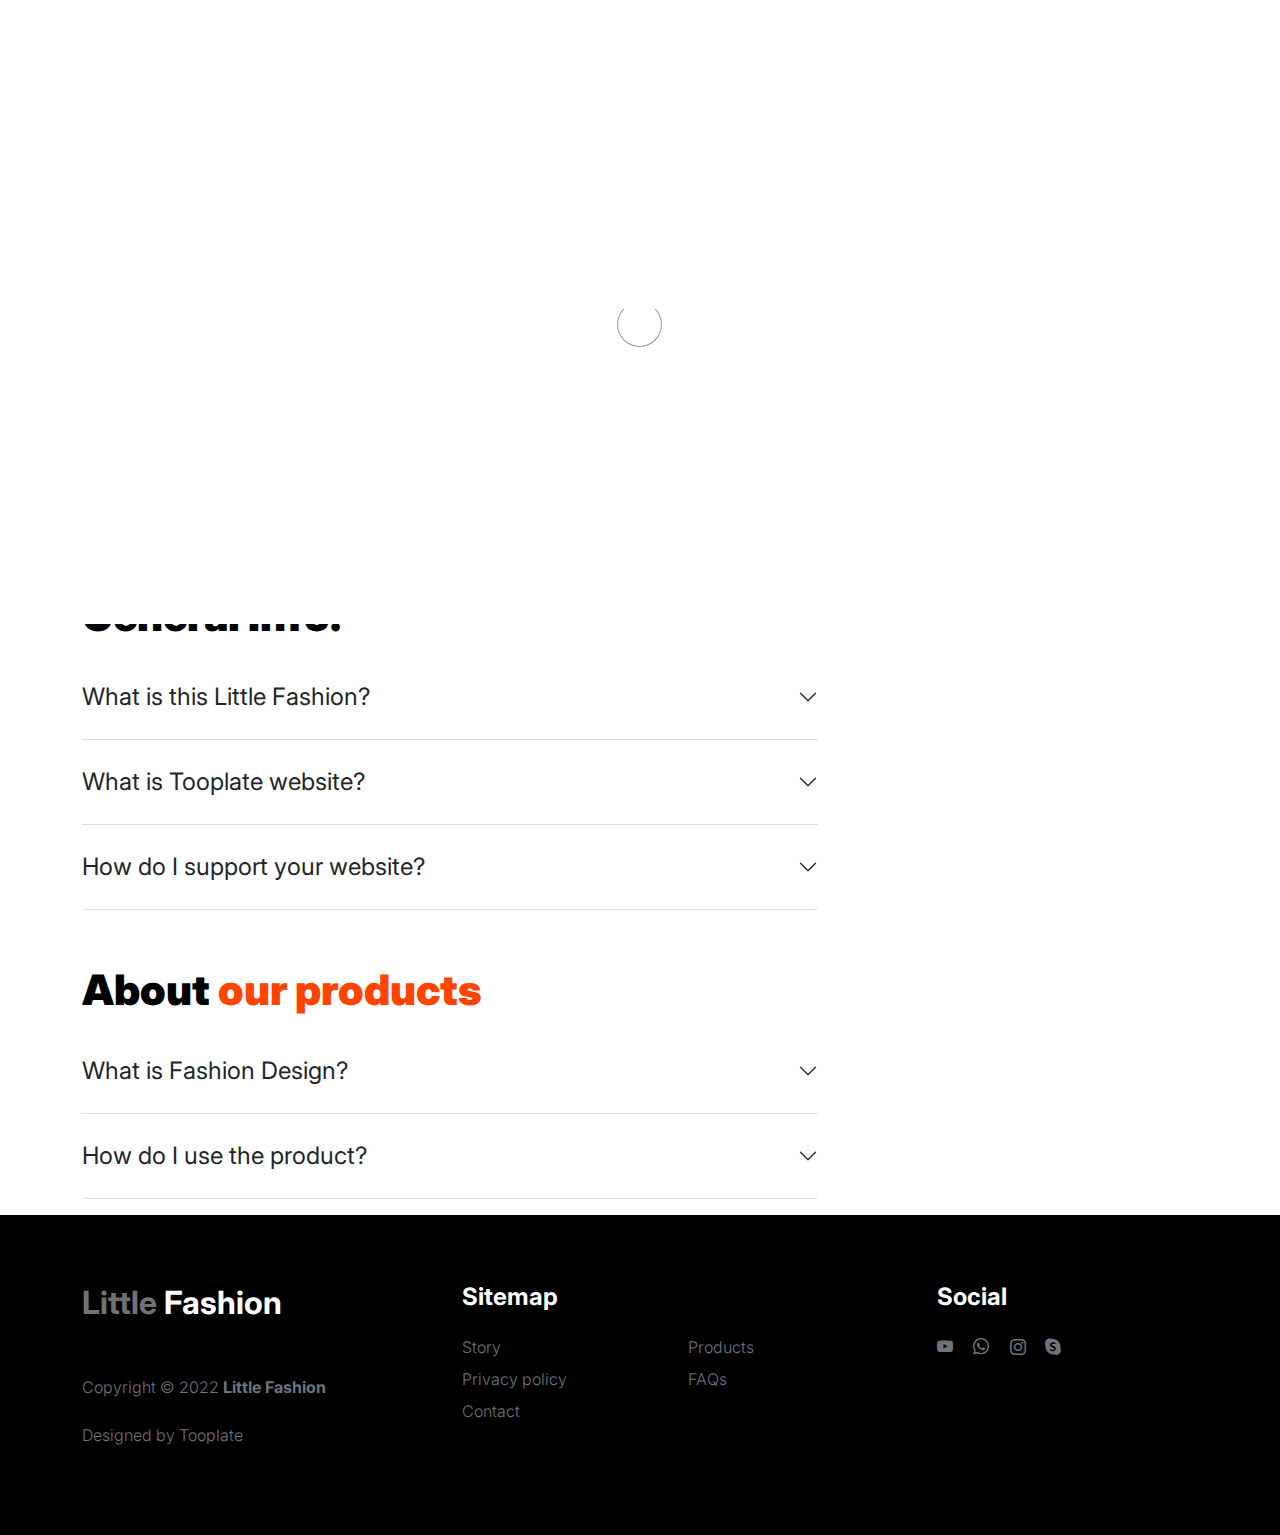
<file: faq.html>
<!doctype html>
<html lang="en">
    <head>
        <meta charset="utf-8">
        <meta name="viewport" content="width=device-width, initial-scale=1">

        <meta name="description" content="">
        <meta name="author" content="">

        <title>Tooplate's Little Fashion - FAQs Page</title>

        <!-- CSS FILES -->
        <link rel="preconnect" href="https://fonts.googleapis.com">

        <link rel="preconnect" href="https://fonts.gstatic.com" crossorigin>

        <link href="https://fonts.googleapis.com/css2?family=Inter:wght@100;300;400;700;900&display=swap" rel="stylesheet">

        <link href="css/bootstrap.min.css" rel="stylesheet">
        <link href="css/bootstrap-icons.css" rel="stylesheet">

        <link rel="stylesheet" href="css/slick.css"/>

        <link href="css/tooplate-little-fashion.css" rel="stylesheet">
        
<!--

Tooplate 2127 Little Fashion

https://www.tooplate.com/view/2127-little-fashion

-->
    </head>
    
    <body>

        <section class="preloader">
            <div class="spinner">
                <span class="sk-inner-circle"></span>
            </div>
        </section>
    
        <main>

            <nav class="navbar navbar-expand-lg">
                <div class="container">
                    <button class="navbar-toggler" type="button" data-bs-toggle="collapse" data-bs-target="#navbarNav" aria-controls="navbarNav" aria-expanded="false" aria-label="Toggle navigation">
                        <span class="navbar-toggler-icon"></span>
                    </button>

                    <a class="navbar-brand" href="index.html">
                        <strong><span>Little</span> Fashion</strong>
                    </a>

                    <div class="d-lg-none">
                        <a href="sign-in.html" class="bi-person custom-icon me-3"></a>

                        <a href="product-detail.html" class="bi-bag custom-icon"></a>
                    </div>

                    <div class="collapse navbar-collapse" id="navbarNav">
                        <ul class="navbar-nav mx-auto">
                            <li class="nav-item">
                                <a class="nav-link" href="index.html">Home</a>
                            </li>

                            <li class="nav-item">
                                <a class="nav-link" href="about.html">Story</a>
                            </li>

                            <li class="nav-item">
                                <a class="nav-link" href="products.html">Products</a>
                            </li>

                            <li class="nav-item">
                                <a class="nav-link active" href="faq.html">FAQs</a>
                            </li>

                            <li class="nav-item">
                                <a class="nav-link" href="contact.html">Contact</a>
                            </li>
                        </ul>

                        <div class="d-none d-lg-block">
                            <a href="sign-in.html" class="bi-person custom-icon me-3"></a>

                            <a href="product-detail.html" class="bi-bag custom-icon"></a>
                        </div>
                    </div>
                </div>
            </nav>

            <header class="site-header section-padding d-flex justify-content-center align-items-center">
                <div class="container">
                    <div class="row">

                        <div class="col-lg-10 col-12">
                            <h1>
                                <span class="d-block text-primary">Your favorite questions</span>
                                <span class="d-block text-dark">and our answers to them</span>
                            </h1>
                        </div>
                    </div>
                </div>
            </header>

            <section class="faq section-padding">
                <div class="container">
                    <div class="row">
                        
                        <div class="col-lg-8 col-12">
                            <h2>General Info.</h2>

                            <div class="accordion" id="accordionGeneral">
                                <div class="accordion-item">
                                    <h2 class="accordion-header" id="headingOne">
                                        <button class="accordion-button collapsed" type="button" data-bs-toggle="collapse" data-bs-target="#accordionGeneralOne" aria-expanded="true" aria-controls="accordionGeneralOne">
                                        What is this Little Fashion?
                                        </button>
                                    </h2>

                                    <div id="accordionGeneralOne" class="accordion-collapse collapse" aria-labelledby="headingOne" data-bs-parent="#accordionGeneral">

                                        <div class="accordion-body">
                                            <p class="large-paragraph"><strong>Little Fashion</strong> is free Bootstrap 5 website template for everyone. There are 8 HTML pages included in this template and you can expand more pages as you need.</p>

                                            <p class="large-paragraph">Ut enim ad minim veniam, quis nostrud exercitation ullamco laboris nisi ut aliquip ex ea commodo consequat.</p>
                                        </div>
                                    </div>
                                </div>

                                <div class="accordion-item">
                                    <h2 class="accordion-header" id="headingTwo">
                                        <button class="accordion-button collapsed" type="button" data-bs-toggle="collapse" data-bs-target="#accordionGeneralTwo" aria-expanded="false" aria-controls="accordionGeneralTwo">
                                        What is Tooplate website?
                                        </button>
                                    </h2>

                                    <div id="accordionGeneralTwo" class="accordion-collapse collapse" aria-labelledby="headingTwo" data-bs-parent="#accordionGeneral">

                                        <div class="accordion-body">
                                            <p class="large-paragraph"><a href="https://www.tooplate.com/free-templates" target="_blank">Tooplate</a> is a great website to download free HTML website templates for your business or personal use. Tooplate website has been online for almost 8 years now. Thank you for visiting our website.</p>
                                        </div>
                                    </div>
                                </div>

                                <div class="accordion-item">
                                    <h2 class="accordion-header" id="headingThree">
                                        <button class="accordion-button collapsed" type="button" data-bs-toggle="collapse" data-bs-target="#accordionGeneralThree" aria-expanded="false" aria-controls="accordionGeneralThree">
                                        How do I support your website?
                                        </button>
                                    </h2>

                                    <div id="accordionGeneralThree" class="accordion-collapse collapse" aria-labelledby="headingThree" data-bs-parent="#accordionGeneral">

                                        <div class="accordion-body">
                                            <p class="large-paragraph">You can support our Tooplate website by sharing it to your friends or colleagues on the web or social media.</p>
                                        </div>
                                    </div>
                                </div>

                            </div>

                            <h2 class="mt-5">About <span>our products</span></h2>

                            <div class="accordion" id="accordionProduct">
                                <div class="accordion-item">
                                    <h2 class="accordion-header" id="headingFour">
                                        <button class="accordion-button collapsed" type="button" data-bs-toggle="collapse" data-bs-target="#accordionProductOne" aria-expanded="true" aria-controls="accordionProductOne">
                                        What is Fashion Design?
                                        </button>
                                    </h2>

                                    <div id="accordionProductOne" class="accordion-collapse collapse" aria-labelledby="headingFour" data-bs-parent="#accordionProduct">

                                        <div class="accordion-body">
                                            <p class="large-paragraph"><strong>Lorem ipsum dolor</strong> sit amet, consectetur adipiscing elit, sed do eiusmod tempor incididunt ut labore et dolore magna aliqua. Quis ipsum suspendisse ultrices gravida. Risus commodo viverra maecenas accumsan lacus vel facilisis.</p>

                                            <p class="large-paragraph">Ut enim ad minim veniam, quis nostrud exercitation ullamco laboris nisi ut aliquip ex ea commodo consequat.</p>
                                        </div>
                                    </div>
                                </div>

                                <div class="accordion-item">
                                    <h2 class="accordion-header" id="headingFive">
                                        <button class="accordion-button collapsed" type="button" data-bs-toggle="collapse" data-bs-target="#accordionProductTwo" aria-expanded="false" aria-controls="accordionProductTwo">
                                        How do I use the product?
                                        </button>
                                    </h2>

                                    <div id="accordionProductTwo" class="accordion-collapse collapse" aria-labelledby="headingFive" data-bs-parent="#accordionProduct">

                                        <div class="accordion-body">
                                            <p class="large-paragraph">Lorem ipsum is placeholder text commonly used in the graphic, print, and publishing industries for previewing layouts and visual mockups.</p>
                                        </div>
                                    </div>
                                </div>

                            </div>

                        </div>

                    </div>
                </div>
            </section>

        </main>

        <footer class="site-footer">
            <div class="container">
                <div class="row">

                    <div class="col-lg-3 col-10 me-auto mb-4">
                        <h4 class="text-white mb-3"><a href="index.html">Little</a> Fashion</h4>
                        <p class="copyright-text text-muted mt-lg-5 mb-4 mb-lg-0">Copyright © 2022 <strong>Little Fashion</strong></p>
                        <br>
                        <p class="copyright-text">Designed by <a href="https://www.tooplate.com/" target="_blank">Tooplate</a></p>
                    </div>

                    <div class="col-lg-5 col-8">
                        <h5 class="text-white mb-3">Sitemap</h5>

                        <ul class="footer-menu d-flex flex-wrap">
                            <li class="footer-menu-item"><a href="about.html" class="footer-menu-link">Story</a></li>

                            <li class="footer-menu-item"><a href="#" class="footer-menu-link">Products</a></li>

                            <li class="footer-menu-item"><a href="#" class="footer-menu-link">Privacy policy</a></li>

                            <li class="footer-menu-item"><a href="#" class="footer-menu-link">FAQs</a></li>

                            <li class="footer-menu-item"><a href="#" class="footer-menu-link">Contact</a></li>
                        </ul>
                    </div>

                    <div class="col-lg-3 col-4">
                        <h5 class="text-white mb-3">Social</h5>

                        <ul class="social-icon">

                            <li><a href="#" class="social-icon-link bi-youtube"></a></li>

                            <li><a href="#" class="social-icon-link bi-whatsapp"></a></li>

                            <li><a href="#" class="social-icon-link bi-instagram"></a></li>

                            <li><a href="#" class="social-icon-link bi-skype"></a></li>
                        </ul>
                    </div>

                </div>
            </div>
        </footer>

        <!-- JAVASCRIPT FILES -->
        <script src="js/jquery.min.js"></script>
        <script src="js/bootstrap.bundle.min.js"></script>
        <script src="js/Headroom.js"></script>
        <script src="js/jQuery.headroom.js"></script>
        <script src="js/slick.min.js"></script>
        <script src="js/custom.js"></script>

    </body>
</html>
</file>
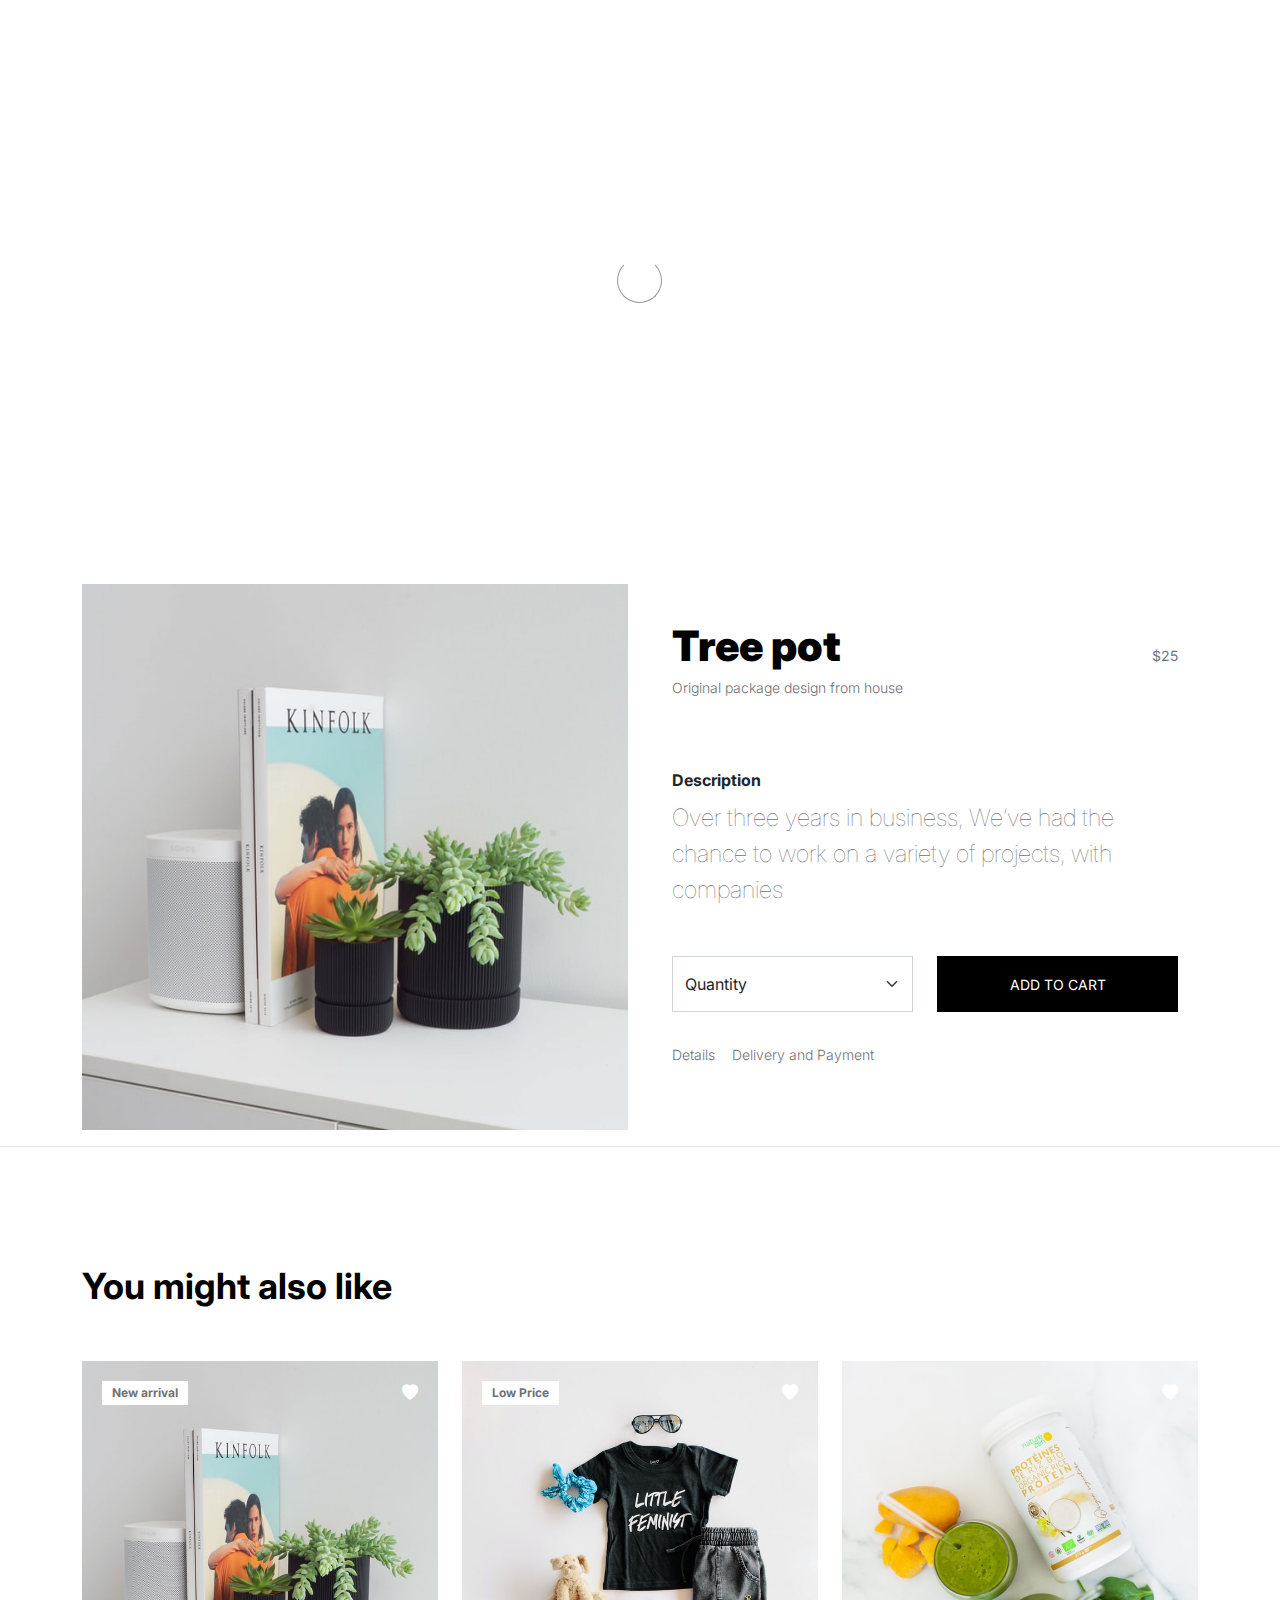
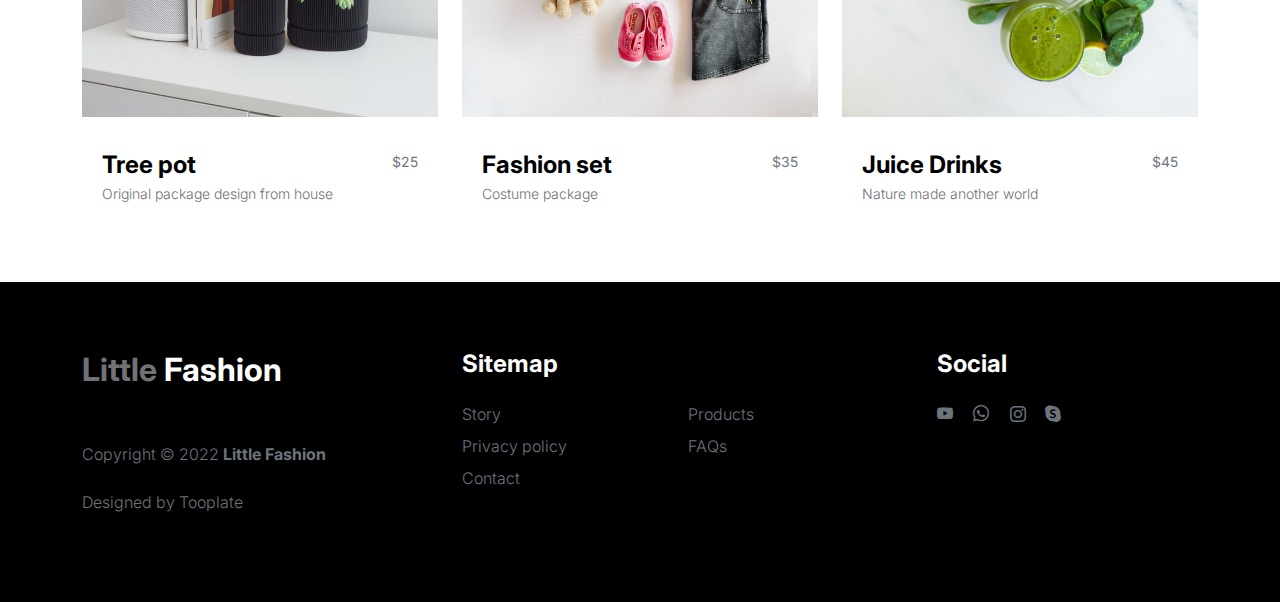
<file: product-detail.html>
<!doctype html>
<html lang="en">
    <head>
        <meta charset="utf-8">
        <meta name="viewport" content="width=device-width, initial-scale=1">

        <meta name="description" content="">
        <meta name="author" content="">

        <title>Tooplate's Little Fashion - Product Detail</title>

        <!-- CSS FILES -->
        <link rel="preconnect" href="https://fonts.googleapis.com">

        <link rel="preconnect" href="https://fonts.gstatic.com" crossorigin>

        <link href="https://fonts.googleapis.com/css2?family=Inter:wght@100;300;400;700;900&display=swap" rel="stylesheet">

        <link href="css/bootstrap.min.css" rel="stylesheet">
        <link href="css/bootstrap-icons.css" rel="stylesheet">

        <link rel="stylesheet" href="css/slick.css"/>

        <link href="css/tooplate-little-fashion.css" rel="stylesheet">
<!--

Tooplate 2127 Little Fashion

https://www.tooplate.com/view/2127-little-fashion

-->
    </head>
    
    <body>

        <section class="preloader">
            <div class="spinner">
                <span class="sk-inner-circle"></span>
            </div>
        </section>
    
        <main>

            <nav class="navbar navbar-expand-lg">
                <div class="container">
                    <button class="navbar-toggler" type="button" data-bs-toggle="collapse" data-bs-target="#navbarNav" aria-controls="navbarNav" aria-expanded="false" aria-label="Toggle navigation">
                        <span class="navbar-toggler-icon"></span>
                    </button>

                    <a class="navbar-brand" href="index.html">
                        <strong><span>Little</span> Fashion</strong>
                    </a>

                    <div class="d-lg-none">
                        <a href="sign-in.html" class="bi-person custom-icon me-3"></a>

                        <a href="product-detail.html" class="bi-bag custom-icon"></a>
                    </div>

                    <div class="collapse navbar-collapse" id="navbarNav">
                        <ul class="navbar-nav mx-auto">
                            <li class="nav-item">
                                <a class="nav-link" href="index.html">Home</a>
                            </li>

                            <li class="nav-item">
                                <a class="nav-link" href="about.html">Story</a>
                            </li>

                            <li class="nav-item">
                                <a class="nav-link" href="products.html">Products</a>
                            </li>

                            <li class="nav-item">
                                <a class="nav-link" href="faq.html">FAQs</a>
                            </li>

                            <li class="nav-item">
                                <a class="nav-link" href="contact.html">Contact</a>
                            </li>
                        </ul>

                        <div class="d-none d-lg-block">
                            <a href="sign-in.html" class="bi-person custom-icon me-3"></a>

                            <a href="product-detail.html" class="bi-bag custom-icon"></a>
                        </div>
                    </div>
                </div>
            </nav>

            <header class="site-header section-padding d-flex justify-content-center align-items-center">
                <div class="container">
                    <div class="row">

                        <div class="col-lg-10 col-12">
                            <h1>
                                <span class="d-block text-primary">We provide you</span>
                                <span class="d-block text-dark">Fashionable Stuffs</span>
                            </h1>
                        </div>
                    </div>
                </div>
            </header>

            <section class="product-detail section-padding">
                <div class="container">
                    <div class="row">

                        <div class="col-lg-6 col-12">
                            <div class="product-thumb">
                                <img src="images/product/evan-mcdougall-qnh1odlqOmk-unsplash.jpeg" class="img-fluid product-image" alt="">
                            </div>
                        </div>

                        <div class="col-lg-6 col-12">
                            <div class="product-info d-flex">
                                <div>
                                    <h2 class="product-title mb-0">Tree pot</h2>

                                    <p class="product-p">Original package design from house</p>
                                </div>

                                <small class="product-price text-muted ms-auto mt-auto mb-5">$25</small>
                            </div>

                            <div class="product-description">

                                <strong class="d-block mt-4 mb-2">Description</strong>

                                <p class="lead mb-5">Over three years in business, We’ve had the chance to work on a variety of projects, with companies</p>
                            </div>

                            <div class="product-cart-thumb row">
                                <div class="col-lg-6 col-12">
                                    
                                    <select class="form-select cart-form-select" id="inputGroupSelect01">
                                        <option selected>Quantity</option>
                                        <option value="1">1</option>
                                        <option value="2">2</option>
                                        <option value="3">3</option>
                                        <option value="4">4</option>
                                        <option value="5">5</option>
                                    </select>
                                </div>

                                <div class="col-lg-6 col-12 mt-4 mt-lg-0">
                                    <button type="submit" class="btn custom-btn cart-btn" data-bs-toggle="modal" data-bs-target="#cart-modal">Add to Cart</button>
                                </div>

                                <p>
                                    <a href="#" class="product-additional-link">Details</a>

                                    <a href="#" class="product-additional-link">Delivery and Payment</a>
                                </p>
                            </div>

                        </div>

                    </div>
                </div>
            </section>

            <section class="related-product section-padding border-top">
                <div class="container">
                    <div class="row">

                        <div class="col-12">
                            <h3 class="mb-5">You might also like</h3>
                        </div>

                        <div class="col-lg-4 col-12 mb-3">
                            <div class="product-thumb">
                                <a href="product-detail.html">
                                    <img src="images/product/evan-mcdougall-qnh1odlqOmk-unsplash.jpeg" class="img-fluid product-image" alt="">
                                </a>

                                <div class="product-top d-flex">
                                    <span class="product-alert me-auto">New arrival</span>

                                    <a href="#" class="bi-heart-fill product-icon"></a>
                                </div>

                                <div class="product-info d-flex">
                                    <div>
                                        <h5 class="product-title mb-0">
                                            <a href="product-detail.html" class="product-title-link">Tree pot</a>
                                        </h5>

                                        <p class="product-p">Original package design from house</p>
                                    </div>

                                    <small class="product-price text-muted ms-auto mt-auto mb-5">$25</small>
                                </div>
                            </div>
                        </div>

                        <div class="col-lg-4 col-12 mb-3">
                            <div class="product-thumb">
                                <a href="product-detail.html">
                                    <img src="images/product/jordan-nix-CkCUvwMXAac-unsplash.jpeg" class="img-fluid product-image" alt="">
                                </a>

                                <div class="product-top d-flex">
                                    <span class="product-alert">Low Price</span>

                                    <a href="#" class="bi-heart-fill product-icon ms-auto"></a>
                                </div>

                                <div class="product-info d-flex">
                                    <div>
                                        <h5 class="product-title mb-0">
                                            <a href="product-detail.html" class="product-title-link">Fashion set</a>
                                        </h5>

                                        <p class="product-p">Costume package</p>
                                    </div>

                                    <small class="product-price text-muted ms-auto mt-auto mb-5">$35</small>
                                </div>
                            </div>
                        </div>

                        <div class="col-lg-4 col-12">
                            <div class="product-thumb">
                                <a href="product-detail.html">
                                    <img src="images/product/nature-zen-3Dn1BZZv3m8-unsplash.jpeg" class="img-fluid product-image" alt="">
                                </a>

                                <div class="product-top d-flex">
                                    <a href="#" class="bi-heart-fill product-icon ms-auto"></a>
                                </div>

                                <div class="product-info d-flex">
                                    <div>
                                        <h5 class="product-title mb-0">
                                            <a href="product-detail.html" class="product-title-link">Juice Drinks</a>
                                        </h5>

                                        <p class="product-p">Nature made another world</p>
                                    </div>

                                    <small class="product-price text-muted ms-auto mt-auto mb-5">$45</small>
                                </div>
                            </div>
                        </div>

                    </div>
                </div>
            </section>

        </main>

        <footer class="site-footer">
            <div class="container">
                <div class="row">

                    <div class="col-lg-3 col-10 me-auto mb-4">
                        <h4 class="text-white mb-3"><a href="index.html">Little</a> Fashion</h4>
                        <p class="copyright-text text-muted mt-lg-5 mb-4 mb-lg-0">Copyright © 2022 <strong>Little Fashion</strong></p>
                        <br>
                        <p class="copyright-text">Designed by <a href="https://www.tooplate.com/" target="_blank">Tooplate</a></p>
                    </div>

                    <div class="col-lg-5 col-8">
                        <h5 class="text-white mb-3">Sitemap</h5>

                        <ul class="footer-menu d-flex flex-wrap">
                            <li class="footer-menu-item"><a href="about.html" class="footer-menu-link">Story</a></li>

                            <li class="footer-menu-item"><a href="#" class="footer-menu-link">Products</a></li>

                            <li class="footer-menu-item"><a href="#" class="footer-menu-link">Privacy policy</a></li>

                            <li class="footer-menu-item"><a href="#" class="footer-menu-link">FAQs</a></li>

                            <li class="footer-menu-item"><a href="#" class="footer-menu-link">Contact</a></li>
                        </ul>
                    </div>

                    <div class="col-lg-3 col-4">
                        <h5 class="text-white mb-3">Social</h5>

                        <ul class="social-icon">

                            <li><a href="#" class="social-icon-link bi-youtube"></a></li>

                            <li><a href="#" class="social-icon-link bi-whatsapp"></a></li>

                            <li><a href="#" class="social-icon-link bi-instagram"></a></li>

                            <li><a href="#" class="social-icon-link bi-skype"></a></li>
                        </ul>
                    </div>

                </div>
            </div>
        </footer>

        <!-- CART MODAL -->
        <div class="modal fade" id="cart-modal" tabindex="-1" aria-labelledby="exampleModalLabel" aria-hidden="true">
            <div class="modal-dialog modal-dialog-centered modal-lg">
                <div class="modal-content border-0">
                    <div class="modal-header flex-column">
                        <button type="button" class="btn-close" data-bs-dismiss="modal" aria-label="Close"></button>
                    </div>

                    <div class="modal-body">
                        <div class="row">
                            <div class="col-lg-6 col-12 mt-4 mt-lg-0">
                                <img src="images/product/evan-mcdougall-qnh1odlqOmk-unsplash.jpeg" class="img-fluid product-image" alt="">
                            </div>

                            <div class="col-lg-6 col-12 mt-3 mt-lg-0">
                                <h3 class="modal-title" id="exampleModalLabel">Tree pot</h3>

                                <p class="product-price text-muted mt-3">$25</p>

                                <p class="product-p">Quatity: <span class="ms-1">4</span></p>

                                <p class="product-p">Colour: <span class="ms-1">Black</span></p>

                                <p class="product-p pb-3">Size: <span class="ms-1">S/S</span></p>

                                <div class="border-top mt-4 pt-3">
                                    <p class="product-p"><strong>Total: <span class="ms-1">$100</span></strong></p>
                                </div>

                            </div>
                        </div>
                    </div>

                    <div class="modal-footer">
                        <div class="row w-50">
                            <button type="button" class="btn custom-btn cart-btn ms-lg-4">Checkout</button>
                        </div>
                    </div>
                </div>

            </div>
        </div>

        <!-- JAVASCRIPT FILES -->
        <script src="js/jquery.min.js"></script>
        <script src="js/bootstrap.bundle.min.js"></script>
        <script src="js/Headroom.js"></script>
        <script src="js/jQuery.headroom.js"></script>
        <script src="js/slick.min.js"></script>
        <script src="js/custom.js"></script>

    </body>
</html>
</file>
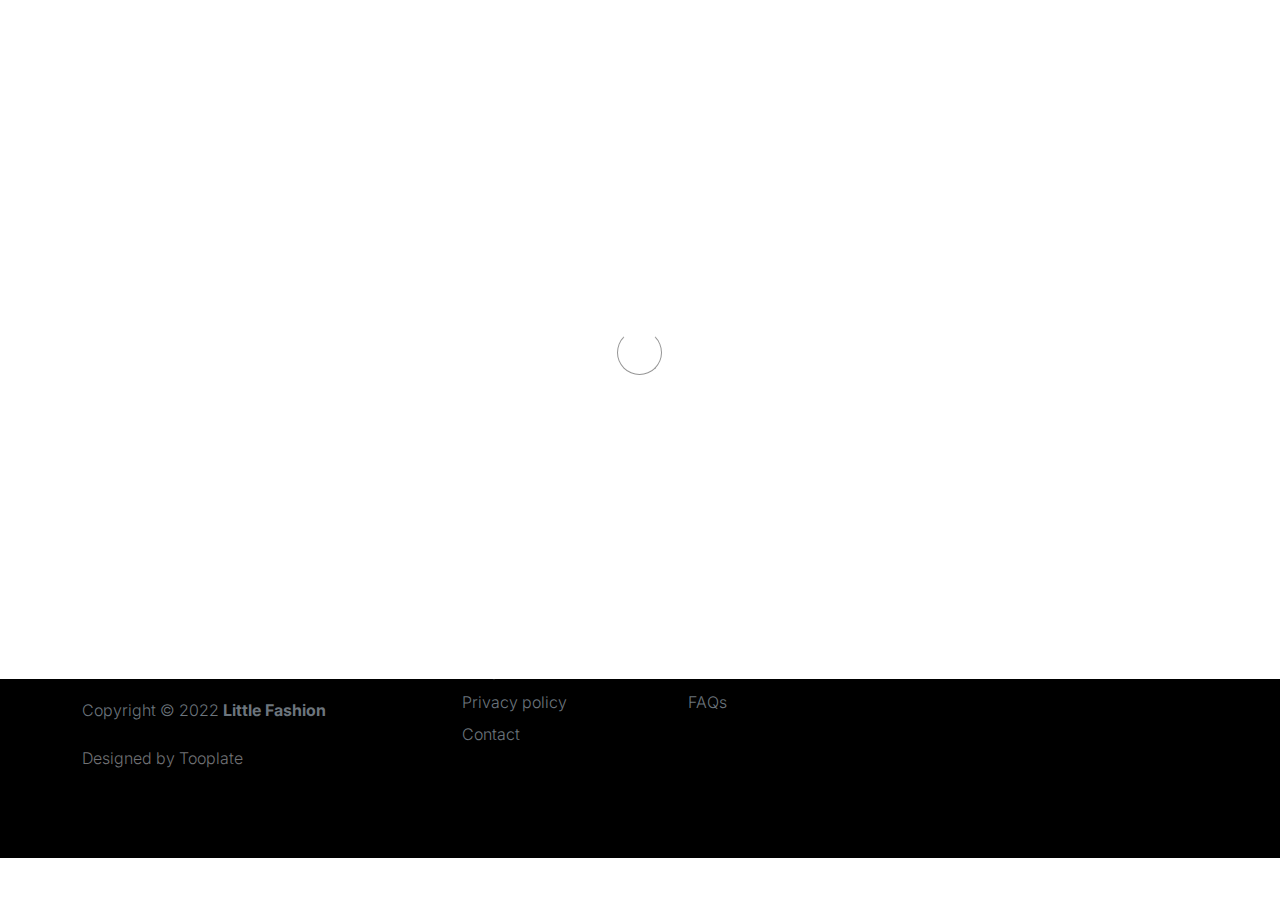
<file: sign-in.html>
<!doctype html>
<html lang="en">
    <head>
        <meta charset="utf-8">
        <meta name="viewport" content="width=device-width, initial-scale=1">

        <meta name="description" content="">
        <meta name="author" content="">

        <title>Tooplate's Little Fashion - Sign In Page</title>

        <!-- CSS FILES -->
        <link rel="preconnect" href="https://fonts.googleapis.com">

        <link rel="preconnect" href="https://fonts.gstatic.com" crossorigin>

        <link href="https://fonts.googleapis.com/css2?family=Inter:wght@100;300;400;700;900&display=swap" rel="stylesheet">

        <link href="css/bootstrap.min.css" rel="stylesheet">
        <link href="css/bootstrap-icons.css" rel="stylesheet">

        <link rel="stylesheet" href="css/slick.css"/>

        <link href="css/tooplate-little-fashion.css" rel="stylesheet">
        
<!--

Tooplate 2127 Little Fashion

https://www.tooplate.com/view/2127-little-fashion

-->
    </head>
    
    <body>

        <section class="preloader">
            <div class="spinner">
                <span class="sk-inner-circle"></span>
            </div>
        </section>
    
        <main>

            <section class="sign-in-form section-padding">
                <div class="container">
                    <div class="row">

                        <div class="col-lg-8 mx-auto col-12">

                            <h1 class="hero-title text-center mb-5">Sign In</h1>

                            <div class="row">
                                <div class="col-lg-8 col-11 mx-auto">
                                    <form role="form" method="post">

                                        <div class="form-floating mb-4 p-0">
                                            <input type="email" name="email" id="email" pattern="[^ @]*@[^ @]*" class="form-control" placeholder="Email address" required>

                                            <label for="email">Email address</label>
                                        </div>

                                        <div class="form-floating p-0">
                                            <input type="password" name="password" id="password" class="form-control" placeholder="Password" required>

                                            <label for="password">Password</label>
                                        </div>

                                        <button type="submit" class="btn custom-btn form-control mt-4 mb-3">
                                            Sign in
                                        </button>

                                        <p class="text-center">Don’t have an account? <a href="sign-up.html">Create One</a></p>

                                    </form>
                                </div>
                            </div>
                            
                        </div>

                    </div>
                </div>
            </section>

        </main>

        <footer class="site-footer">
            <div class="container">
                <div class="row">

                    <div class="col-lg-3 col-10 me-auto mb-4">
                        <h4 class="text-white mb-3"><a href="index.html">Little</a> Fashion</h4>
                        <p class="copyright-text text-muted mt-lg-5 mb-4 mb-lg-0">Copyright © 2022 <strong>Little Fashion</strong></p>
                        <br>
                        <p class="copyright-text">Designed by <a href="https://www.tooplate.com/" target="_blank">Tooplate</a></p>
                    </div>

                    <div class="col-lg-5 col-8">
                        <h5 class="text-white mb-3">Sitemap</h5>

                        <ul class="footer-menu d-flex flex-wrap">
                            <li class="footer-menu-item"><a href="about.html" class="footer-menu-link">Story</a></li>

                            <li class="footer-menu-item"><a href="#" class="footer-menu-link">Products</a></li>

                            <li class="footer-menu-item"><a href="#" class="footer-menu-link">Privacy policy</a></li>

                            <li class="footer-menu-item"><a href="#" class="footer-menu-link">FAQs</a></li>

                            <li class="footer-menu-item"><a href="#" class="footer-menu-link">Contact</a></li>
                        </ul>
                    </div>

                    <div class="col-lg-3 col-4">
                        <h5 class="text-white mb-3">Social</h5>

                        <ul class="social-icon">

                            <li><a href="#" class="social-icon-link bi-youtube"></a></li>

                            <li><a href="#" class="social-icon-link bi-whatsapp"></a></li>

                            <li><a href="#" class="social-icon-link bi-instagram"></a></li>

                            <li><a href="#" class="social-icon-link bi-skype"></a></li>
                        </ul>
                    </div>

                </div>
            </div>
        </footer>

        <!-- JAVASCRIPT FILES -->
        <script src="js/jquery.min.js"></script>
        <script src="js/bootstrap.bundle.min.js"></script>
        <script src="js/Headroom.js"></script>
        <script src="js/jQuery.headroom.js"></script>
        <script src="js/slick.min.js"></script>
        <script src="js/custom.js"></script>

    </body>
</html>
</file>
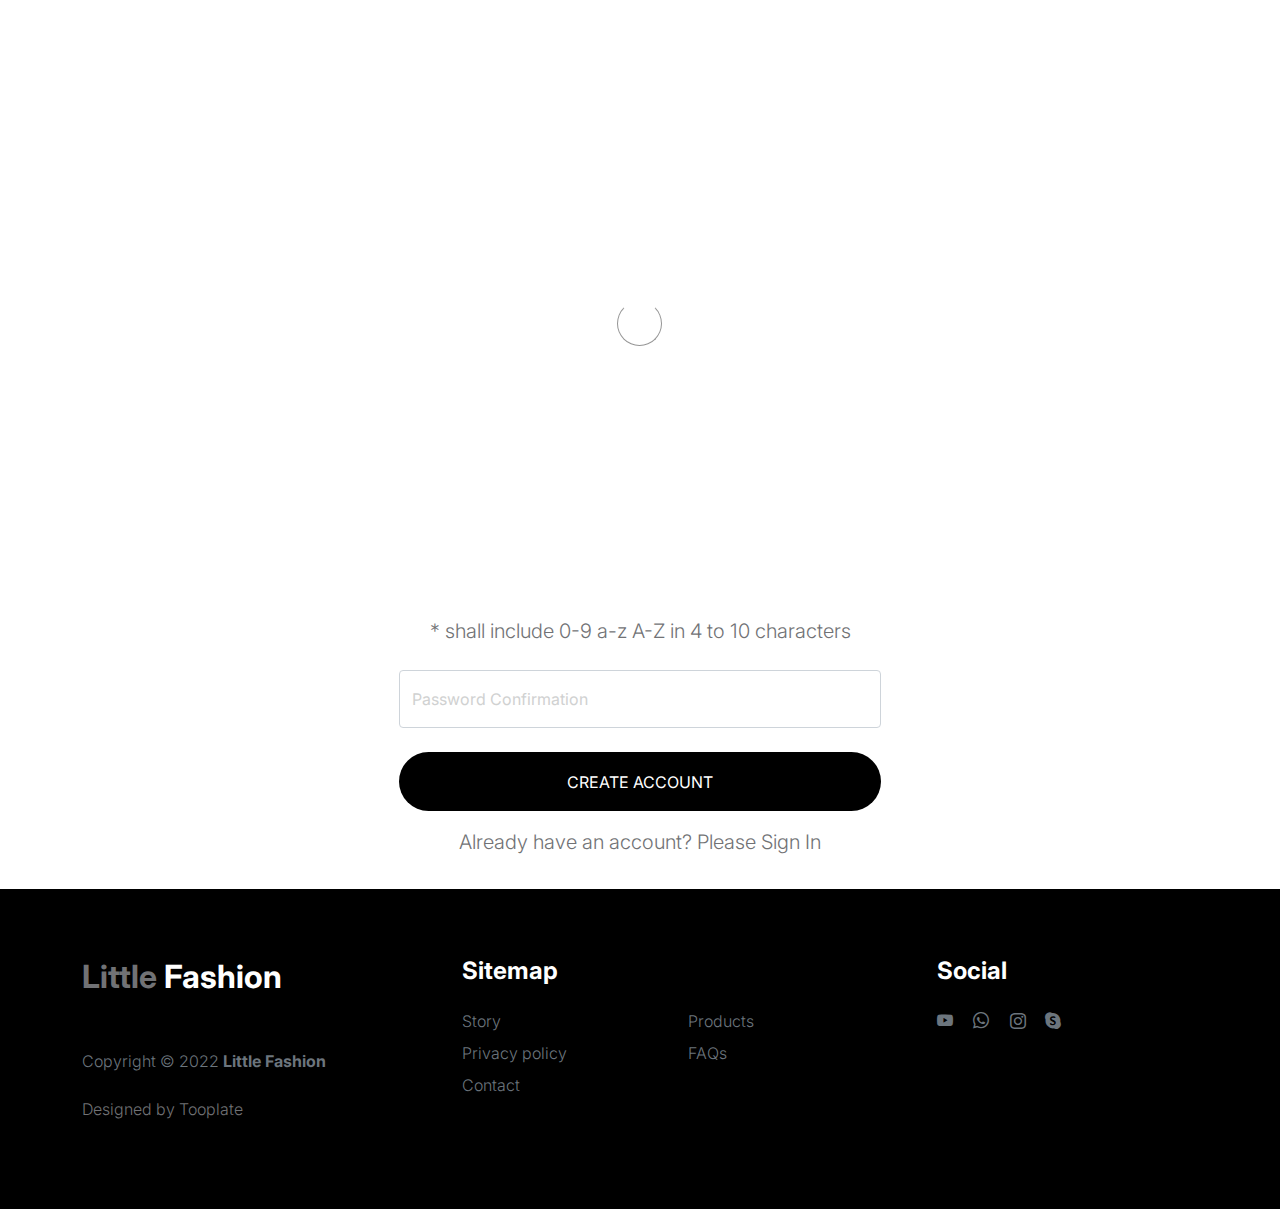
<file: sign-up.html>
<!doctype html>
<html lang="en">
    <head>
        <meta charset="utf-8">
        <meta name="viewport" content="width=device-width, initial-scale=1">

        <meta name="description" content="">
        <meta name="author" content="">

        <title>Tooplate's Little Fashion - Sign Up Page</title>

        <!-- CSS FILES -->
        <link rel="preconnect" href="https://fonts.googleapis.com">

        <link rel="preconnect" href="https://fonts.gstatic.com" crossorigin>

        <link href="https://fonts.googleapis.com/css2?family=Inter:wght@100;300;400;700;900&display=swap" rel="stylesheet">

        <link href="css/bootstrap.min.css" rel="stylesheet">
        <link href="css/bootstrap-icons.css" rel="stylesheet">

        <link rel="stylesheet" href="css/slick.css"/>

        <link href="css/tooplate-little-fashion.css" rel="stylesheet">
        
<!--

Tooplate 2127 Little Fashion

https://www.tooplate.com/view/2127-little-fashion

-->
    </head>
    
    <body>

        <section class="preloader">
            <div class="spinner">
                <span class="sk-inner-circle"></span>
            </div>
        </section>
    
        <main>

            <section class="sign-in-form section-padding">
                <div class="container">
                    <div class="row">

                        <div class="col-lg-8 mx-auto col-12">

                            <h1 class="hero-title text-center mb-5">Sign Up</h1>

                            <div class="social-login d-flex flex-column w-50 m-auto">
                                
                                <a href="#" class="btn custom-btn social-btn mb-4">
                                    <i class="bi bi-google me-3"></i>

                                    Continue with Google
                                </a>

                                <a href="#" class="btn custom-btn social-btn">
                                    <i class="bi bi-facebook me-3"></i>

                                    Continue with Facebook
                                </a>
                            </div>

                            <div class="div-separator w-50 m-auto my-5"><span>or</span></div>

                            <div class="row">
                                <div class="col-lg-8 col-11 mx-auto">
                                    <form role="form" method="post">

                                        <div class="form-floating">
                                            <input type="email" name="email" id="email" pattern="[^ @]*@[^ @]*" class="form-control" placeholder="Email address" required>

                                            <label for="email">Email address</label>
                                        </div>

                                        <div class="form-floating my-4">
                                            <input type="password" name="password" id="password" pattern="[0-9a-zA-Z]{4,10}" class="form-control" placeholder="Password" required>

                                            <label for="password">Password</label>
                                            
                                            <p class="text-center">* shall include 0-9 a-z A-Z in 4 to 10 characters</p>
                                        </div>

                                        <div class="form-floating">
                                            <input type="password" name="confirm_password" id="confirm_password" pattern="[0-9a-zA-Z]{4,10}" class="form-control" placeholder="Password" required>

                                            <label for="confirm_password">Password Confirmation</label>
                                        </div>

                                        <button type="submit" class="btn custom-btn form-control mt-4 mb-3">
                                            Create account
                                        </button>

                                        <p class="text-center">Already have an account? Please <a href="sign-in.html">Sign In</a></p>

                                    </form>
                                </div>
                            </div>
                            
                        </div>

                    </div>
                </div>
            </section>

        </main>

        <footer class="site-footer">
            <div class="container">
                <div class="row">

                    <div class="col-lg-3 col-10 me-auto mb-4">
                        <h4 class="text-white mb-3"><a href="index.html">Little</a> Fashion</h4>
                        <p class="copyright-text text-muted mt-lg-5 mb-4 mb-lg-0">Copyright © 2022 <strong>Little Fashion</strong></p>
                        <br>
                        <p class="copyright-text">Designed by <a href="https://www.tooplate.com/" target="_blank">Tooplate</a></p>
                    </div>

                    <div class="col-lg-5 col-8">
                        <h5 class="text-white mb-3">Sitemap</h5>

                        <ul class="footer-menu d-flex flex-wrap">
                            <li class="footer-menu-item"><a href="about.html" class="footer-menu-link">Story</a></li>

                            <li class="footer-menu-item"><a href="#" class="footer-menu-link">Products</a></li>

                            <li class="footer-menu-item"><a href="#" class="footer-menu-link">Privacy policy</a></li>

                            <li class="footer-menu-item"><a href="#" class="footer-menu-link">FAQs</a></li>

                            <li class="footer-menu-item"><a href="#" class="footer-menu-link">Contact</a></li>
                        </ul>
                    </div>

                    <div class="col-lg-3 col-4">
                        <h5 class="text-white mb-3">Social</h5>

                        <ul class="social-icon">

                            <li><a href="#" class="social-icon-link bi-youtube"></a></li>

                            <li><a href="#" class="social-icon-link bi-whatsapp"></a></li>

                            <li><a href="#" class="social-icon-link bi-instagram"></a></li>

                            <li><a href="#" class="social-icon-link bi-skype"></a></li>
                        </ul>
                    </div>

                </div>
            </div>
        </footer>

        <!-- JAVASCRIPT FILES -->
        <script src="js/jquery.min.js"></script>
        <script src="js/bootstrap.bundle.min.js"></script>
        <script src="js/Headroom.js"></script>
        <script src="js/jQuery.headroom.js"></script>
        <script src="js/slick.min.js"></script>
        <script src="js/custom.js"></script>

    </body>
</html>
</file>
<file: css/tooplate-little-fashion.css>
/*

Tooplate 2127 Little Fashion

https://www.tooplate.com/view/2127-little-fashion

*/


/*---------------------------------------
  CUSTOM PROPERTIES ( VARIABLES )             
-----------------------------------------*/
:root {
  --white-color:                #FFFFFF;
  --primary-color:              #FF4400;
  --section-bg-color:           #f0f8ff;
  --dark-color:                 #000000;
  --grey-color:                 #d0d1d1;
  --p-color:                    #717275;

  --body-font-family:           'Inter', sans-serif;

  --h5-font-size:               24px;
  --p-font-size:                20px;
  --copyright-text-font-size:   16px;
  --product-link-font-size:     14px;
  --custom-link-font-size:      12px;

  --font-weight-thin:           100;
  --font-weight-light:          300;
  --font-weight-normal:         400;
  --font-weight-bold:           700;
  --font-weight-black:          900;
}

body,
html {
  height: 100%;
}

html {
  scroll-behavior: smooth;
}

@media screen and (prefers-reduced-motion: reduce) {
  html {
    scroll-behavior: auto;
  }
}

body {
    background: var(--white-color);
    font-family: var(--body-font-family);    
    position: relative;
}

/*---------------------------------------
  TYPOGRAPHY               
-----------------------------------------*/

h2,
h3,
h4,
h5,
h6 {
  color: var(--dark-color);
  line-height: inherit;
}

h1,
h2,
h3,
h4,
h5,
h6 {
  font-weight: var(--font-weight-bold);
}

h1,
h2 {
  font-weight: var(--font-weight-black);
}

h1 {
  font-size: 64px;
  line-height: normal;
}

h2 {
  font-size: 42px;
}

h3 {
  font-size: 36px;
}

h4 {
  font-size: 32px;
}

h5 {
  font-size: 24px;
}

h6 {
  font-size: 20px;
}

p {
  color: var(--p-color);
  font-size: var(--p-font-size);
  font-weight: var(--font-weight-light);
}

a, 
button {
  touch-action: manipulation;
  transition: all 0.3s;
}

a {
  color: var(--p-color);
  text-decoration: none;
}

a:hover {
  color: var(--primary-color);
}

.text-primary {
  color: var(--primary-color) !important;
}

::selection {
  background: var(--primary-color);
  color: var(--white-color);
}

/*---------------------------------------
  CUSTOM LINK               
-----------------------------------------*/
.custom-link {
  color: var(--p-color);
  font-size: var(--custom-link-font-size);
  font-weight: var(--font-weight-bold);
  text-transform: uppercase;
  position: relative;
}

.custom-link i {
  position: absolute;
  opacity: 0;
  bottom: 0;
  left: 100%;
  transition: all 0.3s;
  line-height: normal;
}

.custom-link:hover i {
  opacity: 1;
  left: 101%;
}

.lead {
  font-size: 1.5rem;
  font-weight: var(--font-weight-thin);
}

b,
strong {
  font-weight: var(--font-weight-bold);
}

/*---------------------------------------
  PRE LOADER               
-----------------------------------------*/
.preloader {
  position: fixed;
  top: 0;
  left: 0;
  width: 100%;
  height: 100%;
  z-index: 99999;
  display: flex;
  flex-flow: row nowrap;
  justify-content: center;
  align-items: center;
  background: none repeat scroll 0 0 var(--white-color);
}

.spinner {
  border: 1px solid transparent;
  border-radius: 5px;
  position: relative;
}

.spinner::before {
  content: '';
  box-sizing: border-box;
  position: absolute;
  top: 50%;
  left: 50%;
  width: 45px;
  height: 45px;
  margin-top: -10px;
  margin-left: -23px;
  border-radius: 50%;
  border: 1px solid #959595;
  border-top-color: var(--white-color);
  animation: spinner .9s linear infinite;
}

@keyframes spinner {
  to {transform: rotate(360deg);}
}

/*---------------------------------------
  CUSTOM BUTTON & ICON              
-----------------------------------------*/
.custom-btn {
  background: var(--dark-color);
  border-radius: 50px;
  color: var(--white-color);
  font-size: var(--copyright-text-font-size);
  text-transform: uppercase;
  padding: 16.50px 20px;
}

.social-btn {
  background: transparent;
  border: 1px solid var(--grey-color);
  color: var(--dark-color);
  text-transform: none;
}

.social-btn:hover {
  border-color: transparent;
}

.cart-form-select {
  border-radius: 0;
  padding-top: 15px;
  padding-bottom: 15px;
}

.cart-btn {
  border-radius: 0;
  width: 100%;
  font-size: var(--product-link-font-size);
}

.custom-btn:hover,
.slick-slideshow .custom-btn:hover {
  background: var(--primary-color);
  color: var(--white-color);
}

.custom-icon {
  color: var(--p-color);
  font-size: 24px;
}

.custom-icon {
  display: inline-block;
  vertical-align: middle;
}

.bi-bag.custom-icon {
  font-size: 17px;
}

.featured-icon {
  color: var(--grey-color);
  font-size: 52px;
}

/*---------------------------------------
  DIV SEPARATOR               
-----------------------------------------*/
.div-separator {
  position: relative;
}

.div-separator::before {
  content: "";
  height: 1px;
  background: var(--grey-color);
  display: block;
  width: 100%;
}

.div-separator span {
  position: absolute;
  top: 50%;
  margin-left: -22.5px;
  left: 50%;
  text-align: center;
  background: var(--white-color);
  margin-top: -11px;
  color: var(--dark-color);
  font-weight: var(--font-weight-bold);
  font-size: 14px;
  width: 35px;
  text-transform: uppercase;
}

/*---------------------------------------
  FULL IMAGE               
-----------------------------------------*/
.full-image-img {
  display: block;
  position: absolute;
  z-index: -1;
  right: 0;
  width: 100%;
  bottom: -120px;
  min-width: 650px;
}

@media (min-width: 1600px) {
  .full-image-img {
    bottom: -200px;
  }
}

/*---------------------------------------
  NAVIGATION               
-----------------------------------------*/
.navbar {
  background: var(--white-color);
  position: fixed;
  top: 0;
  right: 0;
  left: 0;
  padding: 25px 0;
  z-index: 2;
  will-change: transform;
  transition: transform 300ms linear;
}

.navbar span, h2 span, h4 span {
	color: var(--primary-color);
}

.navbar.headroom--not-top {
  padding: 20px 0;
}

.headroom--pinned {
  transform: translate(0, 0);
}

.headroom--unpinned {
  transform: translate(0, -150%);
}

.navbar-brand {
  color: var(--dark-color);
  font-size: 24px;
  font-weight: var(--font-weight-light);
  margin: 0;
  padding: 0;
}

.navbar-expand-lg .navbar-nav .nav-link {
  display: inline-block;
  padding: 0;
  margin-right: 1.5rem;
  margin-left: 1.5rem;
}

.nav-link {
  color: var(--p-color);
  font-size: 16px;
  position: relative;
}

.navbar .nav-link::after {
  position: absolute;
  top: 100%;
  left: 0;
  width: 100%;
  height: 2px;
  background: var(--grey-color);
  content: '';
  opacity: 0;
  -webkit-transition: opacity 0.3s, -webkit-transform 0.3s;
  -moz-transition: opacity 0.3s, -moz-transform 0.3s;
  transition: opacity 0.3s, transform 0.3s;
  -webkit-transform: translateY(10px);
  -moz-transform: translateY(10px);
  transform: translateY(10px);
}

.navbar .nav-link.active::after, 
.navbar .nav-link:hover::after {
  opacity: 1;
  -webkit-transform: translateY(0px);
  -moz-transform: translateY(0px);
  transform: translateY(0px);
}

.navbar .nav-link.active,
.navbar .nav-link:hover {
  color: var(--primary-color);
}

.nav-link:focus, 
.nav-link:hover {
  color: var(--p-color);
}

.navbar-toggler {
  border: 0;
  padding: 0;
  cursor: pointer;
  margin: 0;
  width: 30px;
  height: 35px;
  outline: none;
}

.navbar-toggler:focus {
  outline: none;
  box-shadow: none;
}

.navbar-toggler[aria-expanded="true"] .navbar-toggler-icon {
  background: transparent;
}

.navbar-toggler[aria-expanded="true"] .navbar-toggler-icon:before,
.navbar-toggler[aria-expanded="true"] .navbar-toggler-icon:after {
  transition: top 300ms 50ms ease, -webkit-transform 300ms 350ms ease;
  transition: top 300ms 50ms ease, transform 300ms 350ms ease;
  transition: top 300ms 50ms ease, transform 300ms 350ms ease, -webkit-transform 300ms 350ms ease;
  top: 0;
}

.navbar-toggler[aria-expanded="true"] .navbar-toggler-icon:before {
  transform: rotate(45deg);
}

.navbar-toggler[aria-expanded="true"] .navbar-toggler-icon:after {
  transform: rotate(-45deg);
}

.navbar-toggler .navbar-toggler-icon {
  background: var(--dark-color);
  transition: background 10ms 300ms ease;
  display: block;
  width: 30px;
  height: 2px;
  position: relative;
}

.navbar-toggler .navbar-toggler-icon::before,
.navbar-toggler .navbar-toggler-icon::after {
  transition: top 300ms 350ms ease, -webkit-transform 300ms 50ms ease;
  transition: top 300ms 350ms ease, transform 300ms 50ms ease;
  transition: top 300ms 350ms ease, transform 300ms 50ms ease, -webkit-transform 300ms 50ms ease;
  position: absolute;
  right: 0;
  left: 0;
  background: var(--dark-color);
  width: 30px;
  height: 2px;
  content: '';
}

.navbar-toggler .navbar-toggler-icon:before {
  top: -8px;
}

.navbar-toggler .navbar-toggler-icon:after {
  top: 8px;
}

/*---------------------------------------
  SITE HEADER              
-----------------------------------------*/
.site-header {
  background-color: var(--section-bg-color);
  position: relative;
  overflow: hidden;
  margin-top: 86px;
}

.site-header.section-padding {
  padding-top: 7rem;
  padding-bottom: 7rem;
}

.site-header.section-padding-img {
  padding-top: 10rem;
  padding-bottom: 10rem;
}

.header-image {
  position: absolute;
  top: 0;
  right: 0;
  width: 50%;
  height: 100%;
  object-fit: cover;
}

/*---------------------------------------
  SLICK SLIDESHOW               
-----------------------------------------*/
@media (min-width: 992px) {
  .slick-slideshow {
    height: 100vh;
  }
}

.slick-slideshow {
  margin-top: 86px;
}

.slick-title {
  color: var(--white-color);
}

.slick-custom {
  position: relative;
}

.slick-custom img {
  width: 100%;
  object-fit: cover;
}

.slick-bottom {
  background: linear-gradient(to top, var(--dark-color), transparent 90%);
  position: absolute;
  z-index: 2;
  bottom: 0;
  right: 0;
  left: 0;
  width: 100%;
  height: 100%;
}

.slick-bottom .container {
  position: absolute;
  top: 40%;
  left: 50%;
  transform: translate(-50%, -40%);
}

.slick-overlay {
  background: linear-gradient(to top, #000, transparent 120%);
  position: absolute;
  top: 0;
  right: 0;
  bottom: 0;
  left: 0;
}

.slick-slideshow .custom-btn {
  font-weight: var(--font-weight-bold);
  display: inline-block;
  padding-right: 32px;
  padding-left: 32px;
}

@media (min-width: 576px) {
  .slick-slideshow .slick-dots {
    max-width: 540px;
  }
}

@media (min-width: 768px) {
  .slick-slideshow .slick-dots {
    max-width: 720px;
  }
}

@media (min-width: 992px) {
  .slick-slideshow .slick-dots {
    max-width: 960px;
  }
}

@media (min-width: 1200px) {
  .slick-slideshow .slick-dots {
    max-width: 1140px;
  }
}

@media (min-width: 1400px) {
  .slick-slideshow .slick-dots {
    max-width: 1320px;
  }
}

.slick-slideshow .slick-dots {
  position: absolute;
  z-index: 2;
  top: 50%;
  left: 0;
  right: 0;
  transform: translate(0, -50%);
  margin: 0 auto;
  padding: 0;
}

.slick-slideshow .slick-dots li {
  background: transparent;
  border: 5px solid rgba(255, 255, 255, 0.35);
  border-radius: 100%;
  display: block;
  width: 30px;
  height: 30px;
  margin: 10px;
  padding: 5px;
  margin-left: auto;
  cursor: pointer;
}

.slick-slideshow .slick-dots button {
  background: transparent;
  border: none;
  color: transparent;
  display: block;
  width: 100%;
  height: 0;
  margin: 0;
  padding: 0;
  outline: none;
  height: 0;
}

.slick-slideshow .slick-dots li:hover,
.slick-slideshow .slick-dots .slick-active {
  background: var(--white-color);
}

/*---------------------------------------
  CUSTOM CIRCLE IMAGES               
-----------------------------------------*/

.custom-circle-image {
  border-radius: 100px;
  width: 55px;
  height: 55px;
}

.custom-circle-image.team-image {
  width: 85px;
  height: 85px;
}

/*---------------------------------------
  TESTIMONIAL               
-----------------------------------------*/
.slick-testimonial .slick-list,
.slick-testimonial .slick-track {
  height: 100%;
}

.slick-testimonial {
  margin: auto;
}

.slick-testimonial-caption {
  quotes: '❝' '❞';
  position: relative;
  padding: 5rem 7rem;
}

.slick-testimonial-caption::before {
  content: open-quote;
  display: inline-block;
  color: var(--primary-color);
  font-family: auto;
  font-size: 100px;
  height: 0;
  position: absolute;
  top: 0;
  left: 0;
}

.slick-testimonial .slick-dots {
  text-align: center;
}

.slick-testimonial .slick-dots li {
  background: var(--grey-color);
  display: inline-block;
  vertical-align: top;
  width: 16%;
  height: 1px;
}

.slick-testimonial .slick-dots button {
  background: transparent;
  border: none;
  color: transparent;
  display: block;
  width: 100%;
  height: 0;
  margin: 0;
  padding: 0;
}

.slick-testimonial .slick-dots li:hover,
.slick-testimonial .slick-dots .slick-active {
  background: var(--dark-color);
}

/*---------------------------------------
  SECTION               
-----------------------------------------*/
section {
  content-visibility: auto;
  contain-intrinsic-size: 700px;
}

.section-padding {
  padding-top: 7rem;
  padding-bottom: 1rem;
}

.featured {
  background: var(--section-bg-color);
}

/*---------------------------------------
  ABOUT               
-----------------------------------------*/
.about .nav-pills .nav-item {
  width: 100%;
}

.about .nav-pills .nav-link {
  color: var(--grey-color);
  font-size: 18px;
  font-weight: var(--font-weight-bold);
  border-left: 1px solid var(--grey-color);
  border-radius: 0;
  padding-right: 0;
}

.about .nav-pills .nav-link:hover,
.about .nav-pills .nav-link.active, 
.about .nav-pills .show>.nav-link {
  background: transparent;
  border-left-color: var(--primary-color);
  color: var(--primary-color);
}

/*---------------------------------------
  FAQ ACCORDION               
-----------------------------------------*/
.accordion-item {
  background-color: transparent;
  border-top: 0;
  border-right: 0;
  border-left: 0;
}

.accordion-button {
  background-color: transparent;
  box-shadow: none;
}

.accordion-button:not(.collapsed) {
  background: transparent;
  box-shadow: none;
}

button:focus:not(:focus-visible) {
  border-color: transparent;
  box-shadow: none;
}

.accordion-body {
  border-top: 1px solid rgba(0,0,0,.125);
}

.accordion-button {
  font-size: 1.5rem;
  font-weight: var(--font-weight-normal);
  padding-top: 1.5rem;
  padding-right: 0;
  padding-bottom: 1.5rem;
  padding-left: 0;
}

.accordion-body {
  padding: 2rem 0;
}

/*---------------------------------------
  TEAM MEMBERS               
-----------------------------------------*/
.team {
  background: var(--grey-color);
}

.team-thumb {
  background: var(--white-color);
  position: relative;
  border-radius: .25rem;
  padding: 42px 32px;
}

.team-info {
  width: 100%;
}

.custom-modal-btn {
  background: var(--grey-color);
  color: var(--white-color);
  position: absolute;
  top: 0;
  right: 0;
  bottom: 0;
  margin: auto 32px;
  width: 42px;
  height: 42px;
}

.modal-body {
  padding: 4rem;
}

.modal-header {
  padding-top: 7rem;
  padding-bottom: 5rem;
}

.modal-header .btn-close {
  position: absolute;
  top: 0;
  right: 0;
  font-size: 24px;
  margin: 32px;
}

#cart-modal .modal-header .btn-close {
  z-index: 2;
  margin: 22px;
}

#cart-modal .modal-header {
  border-bottom: 0;
  padding: 0;
}

#cart-modal .modal-footer {
  padding: 2rem 4rem;
}

/*---------------------------------------
  SKILL - PROGRESS BAR               
-----------------------------------------*/
.skill-thumb strong {
  display: inline-block;
  margin-bottom: 6px;
}

.skill-thumb span {
  color: var(--dark-color);
  font-size: 24px;
  font-weight: var(--font-weight-bold);
}

.skill-thumb .progress {
  background: var(--white-color);
  box-shadow: none;
  border-radius: 100px;
  height: 1px;
  margin-bottom: 16px;
}

.skill-thumb .progress .progress-bar-primary {
  background: var(--grey-color);
}

/*---------------------------------------
  PRODUCT               
-----------------------------------------*/
.front-product {
  background: var(--section-bg-color);
}

.product-thumb {
  background: var(--white-color);
  position: relative;
  transition: all 0.5s ease-out;
}

.product-image {
  transition: all 0.5s ease-out;
}

.product-thumb:hover .product-image {
  box-shadow: 0 1rem 3rem rgba(0,0,0,.175);
}

.product-top {
  position: absolute;
  top: 0;
  right: 0;
  left: 0;
  margin: 20px;
}

.product-info {
  padding: 30px 20px;
}

.product-description,
.product-cart-thumb {
  padding: 0 20px;
}

.product-icon {
  color: var(--white-color);
}

.product-title-link {
  color: var(--dark-color);
}

.product-additional-link {
  display: inline-block;
  vertical-align: top;
  font-size: var(--product-link-font-size);
  margin-top: 32px;
  margin-right: 12px;
}

.product-alert {
  background: var(--white-color);
  color: var(--p-color);
  font-size: var(--custom-link-font-size);
  font-weight: var(--font-weight-bold);
  padding: 3px 10px;
}

.product-p {
  font-size: var(--product-link-font-size);
}

.view-all {
  text-transform: uppercase;
  color: var(--p-color);
  font-size: 13px;
  font-weight: var(--font-weight-bold);
  border-bottom: 2px solid var(--grey-color);
  padding-bottom: 6px;
}

/*---------------------------------------
  CONTACT              
-----------------------------------------*/
.contact-info {
  padding: 40px;
}

.contact-form .form-control {
  border-color: var(--grey-color);
  font-weight: var(--font-weight-normal);
}

.form-floating>label {
  color: var(--grey-color);
  font-weight: var(--font-weight-normal);
}

.contact-form button[type='submit'] {
  background: var(--dark-color);
  border: none;
  border-radius: 100px;
  color: var(--white-color);
  font-weight: var(--font-weight-bold);
  text-transform: uppercase;
  padding: 16px;
}

.contact-form button[type='submit']:hover {
  background: var(--primary-color);
}

/*---------------------------------------
  SITE FOOTER               
-----------------------------------------*/
.site-footer {
  background: var(--dark-color);
  padding-top: 4rem;
  padding-bottom: 3rem;
}

.footer-menu {
  margin: 0;
  padding: 0;
}

.footer-menu-item {
  display: block;
  width: 50%;
}

.footer-menu-link {
  color: #6c757d;
  font-weight: var(--font-weight-light);
  display: inline-block;
  vertical-align: top;
  margin-top: 4px;
  margin-bottom: 4px;
}

.site-footer .social-icon-link {
  margin-top: 4px;
}

.site-footer .social-icon-link:hover,
.footer-menu-link:hover {
  color: var(--white-color);
}

.copyright-text {
  font-size: var(--copyright-text-font-size);
}

/*---------------------------------------
  SOCIAL ICON               
-----------------------------------------*/
.social-icon {
  margin: 0;
  padding: 0;
}

.social-icon li {
  list-style: none;
  display: inline-block;
  vertical-align: top;
}

.social-icon-link {
  color: #6c757d;
  font-size: 1rem;
  display: inline-block;
  vertical-align: top;
  margin-bottom: 4px;
  margin-right: 15px;
}

.social-icon-link:hover {
  color: var(--primary-color);
}

/*---------------------------------------
  RESPONSIVE STYLES               
-----------------------------------------*/
@media screen and (max-width: 1200px) {
  h1 {
    font-size: 62px;
  }
}

@media screen and (max-width: 991px) {
  h1 {
    font-size: 42px;
    margin-bottom: 0;
  }

  h2 {
    font-size: 36px;
  }

  h3 {
    font-size: 32px;
  }

  h4 {
    font-size: 28px;
  }

  h5 {
    font-size: 24px;
  }

  h6 {
    font-size: 20px;
  }

  .lead {
    font-size: 16px;
  }

  .navbar-expand-lg .navbar-nav .nav-link {
    margin-top: 1rem;
  }

  .site-header {
    background-position: bottom;
  }

  #cart-modal .modal-header .btn-close {
    margin: 22px 14px;
  }

  .custom-btn {
    font-size: 14px;
    padding: 13.5px 20px;
  }

  .slick-slideshow .custom-btn {
    padding-right: 27px;
    padding-left: 27px;
  }

  .social-login,
  .div-separator {
    width: 75% !important;
  }

  #cart-modal .modal-footer .row {
    width: 100% !important;
  }

  .site-header.section-padding,
  .section-padding {
    padding-top: 4rem;
    padding-bottom: 4rem;
  }

  .site-header-image.section-padding {
    padding-bottom: 0;
  }

  .header-info {
    padding-top: 50px;
    padding-bottom: 100px;
  }

  .header-image {
    position: relative;
    top: auto;
    bottom: 0;
    left: 0;
    width: auto;
    height: auto;
  }

  .slick-testimonial-caption {
    padding: 6rem 3rem 4rem 3rem;
  }

  .slick-slideshow .slick-dots li {
    width: 25px;
    height: 25px;
  }

  .modal-header {
    padding-top: 6rem;
    padding-bottom: 2rem;
  }

  .modal-body {
    padding: 2rem;
  }

  #cart-modal .modal-footer {
    padding-right: 0;
    padding-left: 0;
  }

  #cart-modal .modal-body {
    padding: 4rem 2rem 2rem 2rem;
  }

  .full-image-img {
    bottom: 0;
  }
}
</file>
